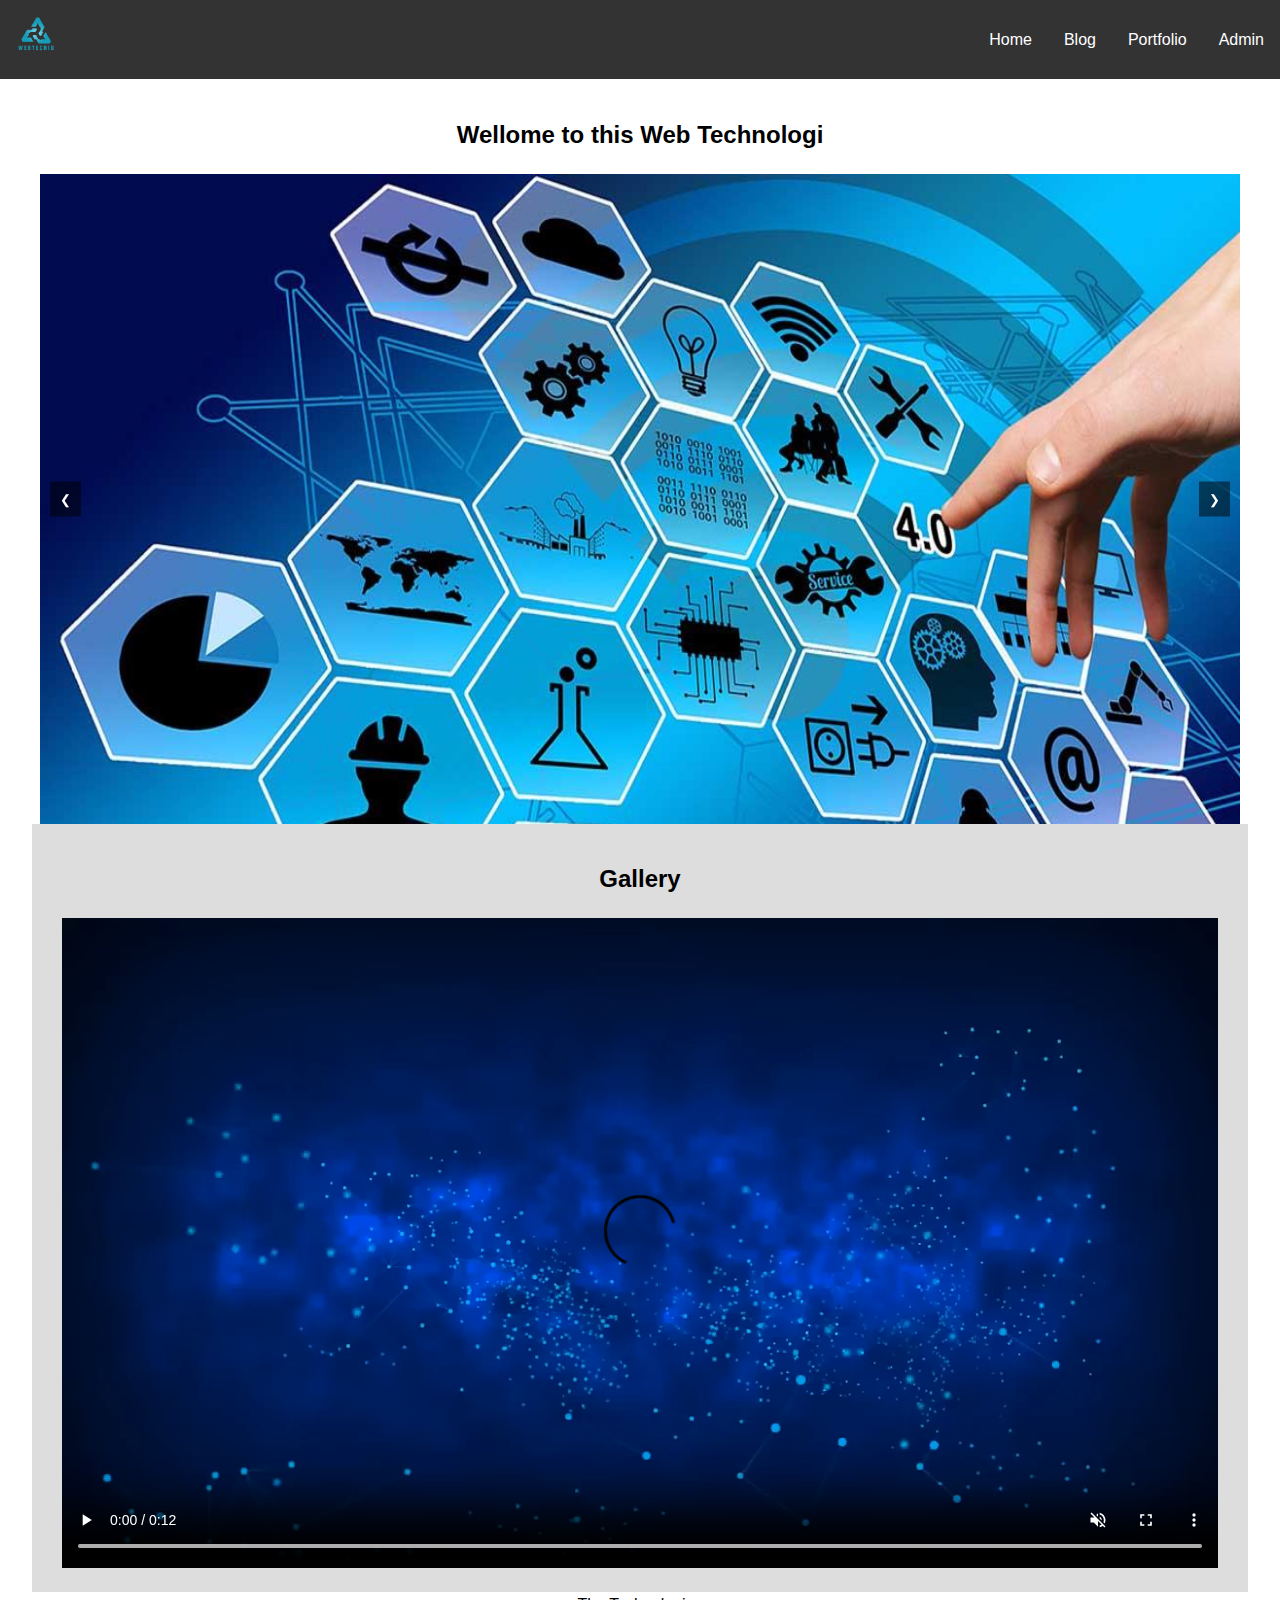
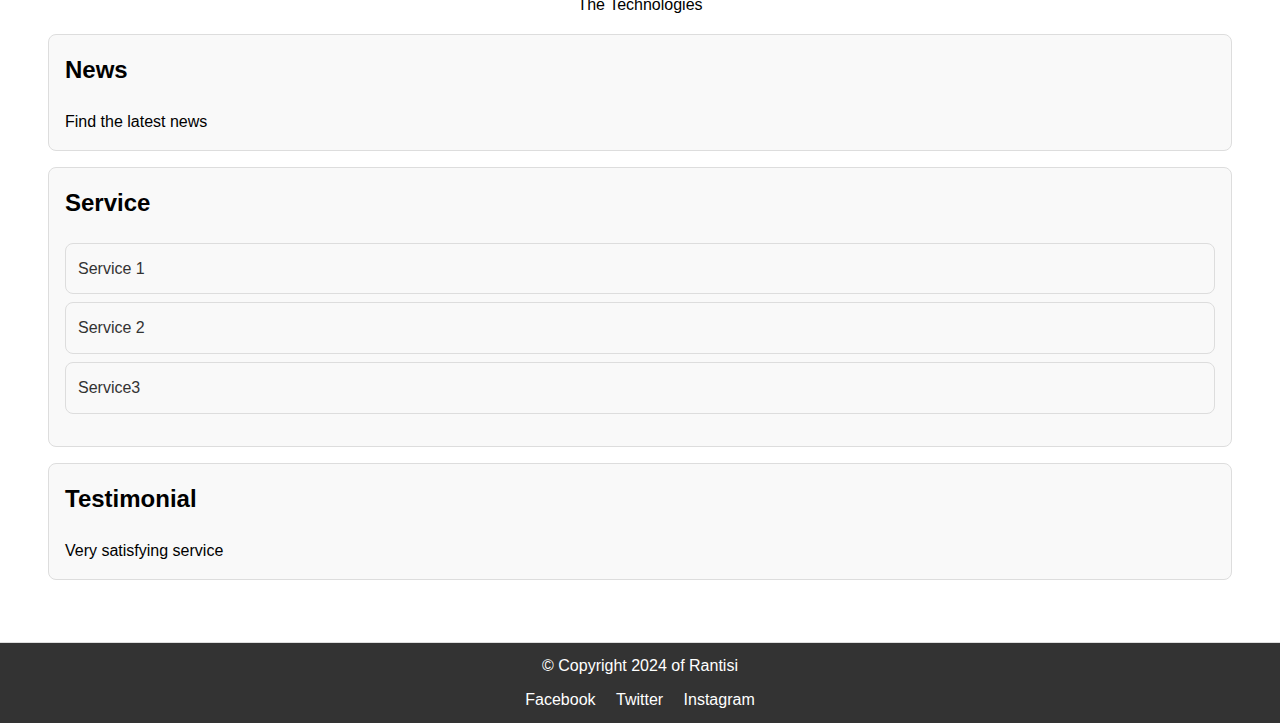
<file: index.html>
<!DOCTYPE html>
<html lang="id">
<head>
    <meta charset="UTF-8">
    <meta name="viewport" content="width=device-width, initial-scale=1.0">
    <title>Landing Page</title>
    <link rel="stylesheet" href="css/styles.css">
</head>
<body>
    <header>
        <div class="logo">
            <img src="images/logo.png" alt="TechId" style="width: 40px;">
        </div>
        <nav>
            <ul>
                <li><a href="index.html">Home</a></li>
                <li><a href="blog.html">Blog</a></li>
                <li><a href="portfolio.html">Portfolio</a></li>
                <li><a href="admin-dashboard.html">Admin</a></li>
            </ul>
        </nav>
    </header>
    <main>
        <h2 style="text-align: center;">Wellome to this Web Technologi</h2>
        <div class="slider-container">
            <button class="prev button">&#10094;</button>
            <div class="slider">
                <img src="images/slider1.jpeg" class="slider-image" alt="slider 1">
                <img src="images/slider2.jpg" class="slider-image" alt="slider 2">
                <img src="images/slider3.jpg" class="slider-image" alt="slider 3">
            </div>
            <button class="next button">&#10095;</button>
        </div>

        <section id="gallery">
            <h2>Gallery</h2>
            <div class="gallery-container">
                <video controls autoplay muted loop>
                    <source src="videos/video1.mp4" type="video/mp4">
                </video>
            </div>
        </section>

        <section class="about" style="text-align: center;">
            <p>The Technologies</p>
        </section>

        <section class="section-layout">
            <div class="section-item" id="berita">
                <h2>News</h2>
                <p>Find the latest news</p>
            </div>

            <div class="section-item" id="layanan">
                <h2>Service</h2>
                <ul class="service-list">
                    <li>Service 1</li>
                    <li>Service 2</li>
                    <li>Service3</li>
                </ul>
            </div>

            <div class="section-item" id="testimonial">
                <h2>Testimonial</h2>
                <p>Very satisfying service</p>
            </div>
        </section>
    </main>

    <footer>
        <p>&copy; Copyright 2024 of Rantisi</p>
        <div class="social-icons">
            <a href="#">Facebook</a>
            <a href="#">Twitter</a>
            <a href="#">Instagram</a>
        </div>
    </footer>
    <script src="js/script.js"></script>
</body>
</html>
</file>
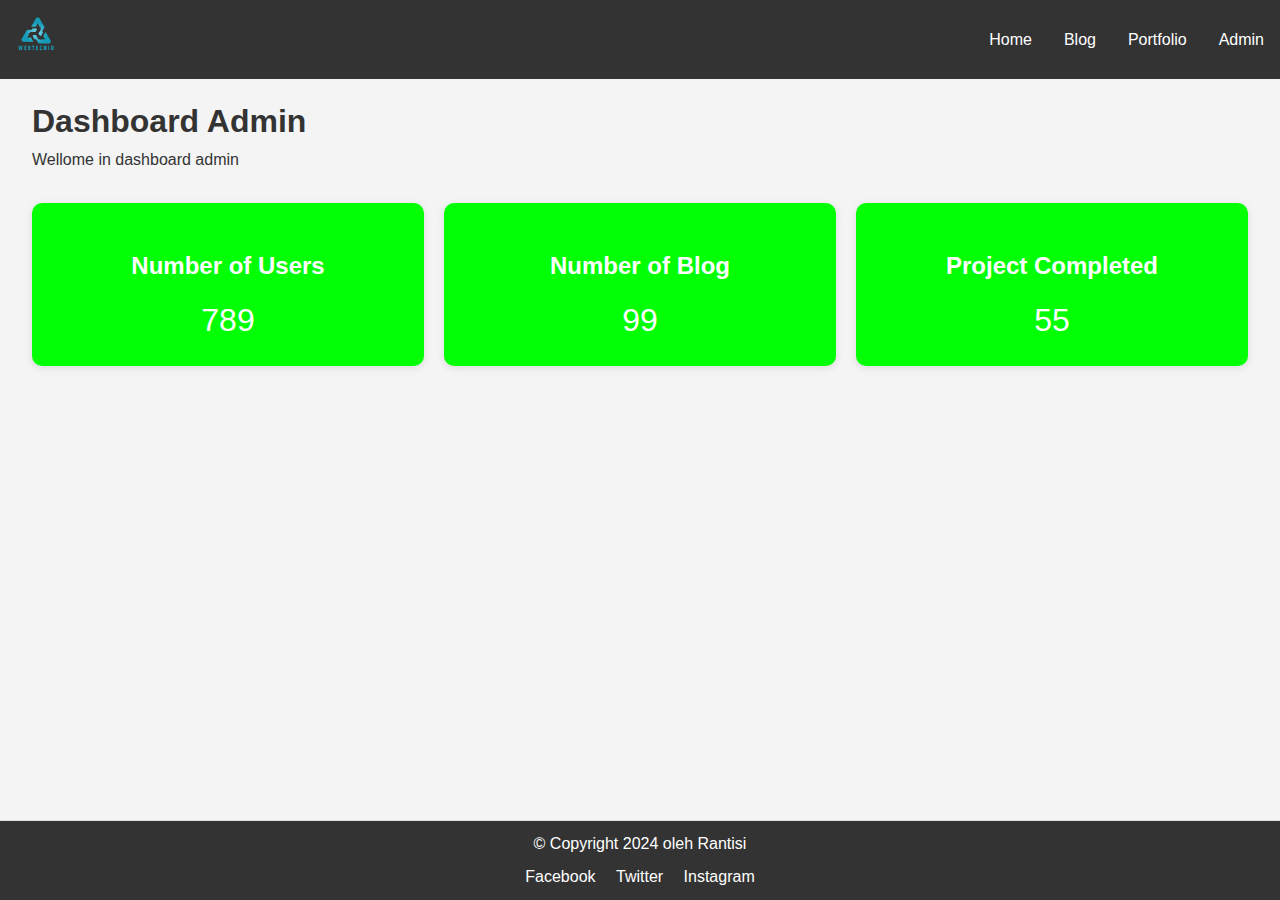
<file: admin-dashboard.html>
<!DOCTYPE html>
<html lang="id">

<head>
    <meta charset="UTF-8">
    <meta name="viewport" content="width=device-width, initial-scale=1.0">
    <title>Admin Dashboard</title>
    <link rel="stylesheet" href="css/styles.css">
    <style>
        body {
    font-family: Arial, sans-serif;
    margin: 0;
    padding: 0;
    background-color: #f4f4f4;
    color: #333;
}
   </style>
</head>

<body>
    <header>
        <div class="logo">
            <img src="images/logo.png" alt="TechId" style="width: 40px;">
        </div>
        <nav>
            <ul>
                <li><a href="index.html">Home</a></li>
                <li><a href="blog.html">Blog</a></li>
                <li><a href="portfolio.html">Portfolio</a></li>
                <li><a href="admin-dashboard.html">Admin</a></li>
            </ul>
        </nav>
    </header>


        <main class="admin-content">
            <h1>Dashboard Admin</h1>
            <p>Wellome in dashboard admin</p>

            <div class="admin-stats">
                <div class="stat-item">
                    <h3>Number of Users</h3>
                    <p>789</p>
                </div>
                <div class="stat-item">
                    <h3>Number of Blog</h3>
                    <p>99</p>
                </div>
                <div class="stat-item">
                    <h3>Project Completed</h3>
                    <p>55</p>
                </div>
            </div>
        </main>
    </div>
    <footer>
        <p>&copy; Copyright 2024 oleh Rantisi</p>
        <div class="social-icons">
            <a href="#">Facebook</a>
            <a href="#">Twitter</a>
            <a href="#">Instagram</a>
        </div>
    </footer>

    <script src="js/script.js"></script>
</body>

</html>
</file>
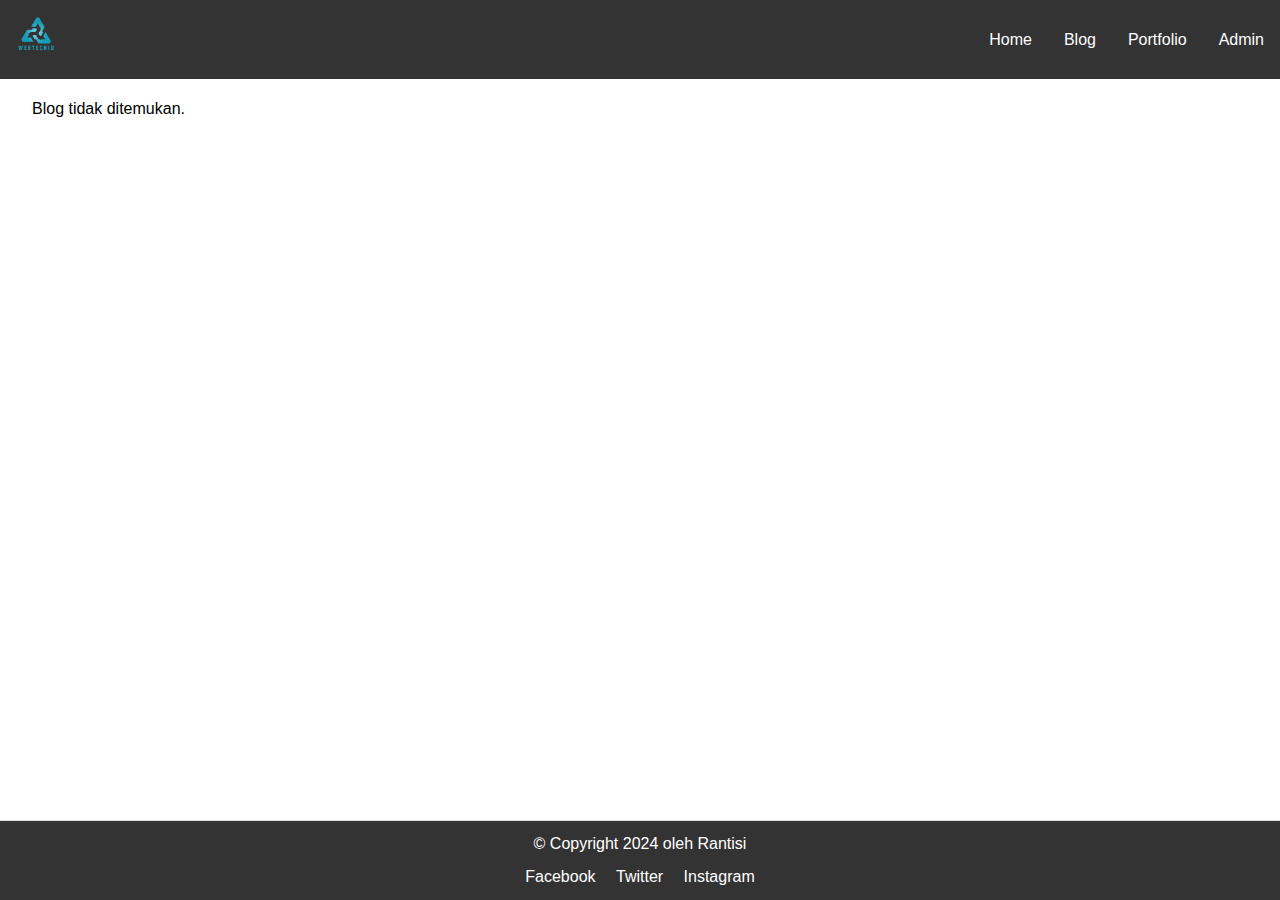
<file: blog-detail.html>
<!DOCTYPE html>
<html lang="id">
<head>
    <meta charset="UTF-8">
    <meta name="viewport" content="width=device-width, initial-scale=1.0">
    <title>Detail Blog</title>
    <link rel="stylesheet" href="css/styles.css">
</head>
<body>
    <header>
        <div class="logo">
            <img src="images/logo.png" alt="TechId" style="width: 40px;">
        </div>
        <nav>
            <ul>
                <li><a href="index.html">Home</a></li>
                <li><a href="blog.html">Blog</a></li>
                <li><a href="portfolio.html">Portfolio</a></li>
                <li><a href="admin-dashboard.html">Admin</a></li>
            </ul>
        </nav>
    </header>

    <main>
        <section class="blog-detail" id="blog-detail">
            <!-- Detail blog akan dimuat di sini -->
        </section>
    </main>

    <footer>
        <p>&copy; Copyright 2024 oleh Rantisi</p>
        <div class="social-icons">
            <a href="#">Facebook</a>
            <a href="#">Twitter</a>
            <a href="#">Instagram</a>
        </div>
    </footer>


    <script>
    document.addEventListener('DOMContentLoaded', () => {
        const urlParams = new URLSearchParams(window.location.search);
        const blogId = urlParams.get('id');
    
        fetch('db/db.json')
            .then(response => response.json())
            .then(data => {
                const blog = data.find(b => b.id === blogId);
                if (blog) {
                    const blogDetail = document.getElementById('blog-detail');
                    blogDetail.innerHTML = `
                        <img src="${blog.image}" alt="${blog.title}">
                        <h1>${blog.title}</h1>
                        <p>${blog.content}</p>
                        <p>${blog.author} | ${blog.date} | <span>${blog.views}</span> | <span>${blog.comments}</span></p>
                    `;
                } else {
                    document.getElementById('blog-detail').innerHTML = '<p>Blog tidak ditemukan.</p>';
                }
            });
    });
    
    </script>
</body>
</html>
</file>
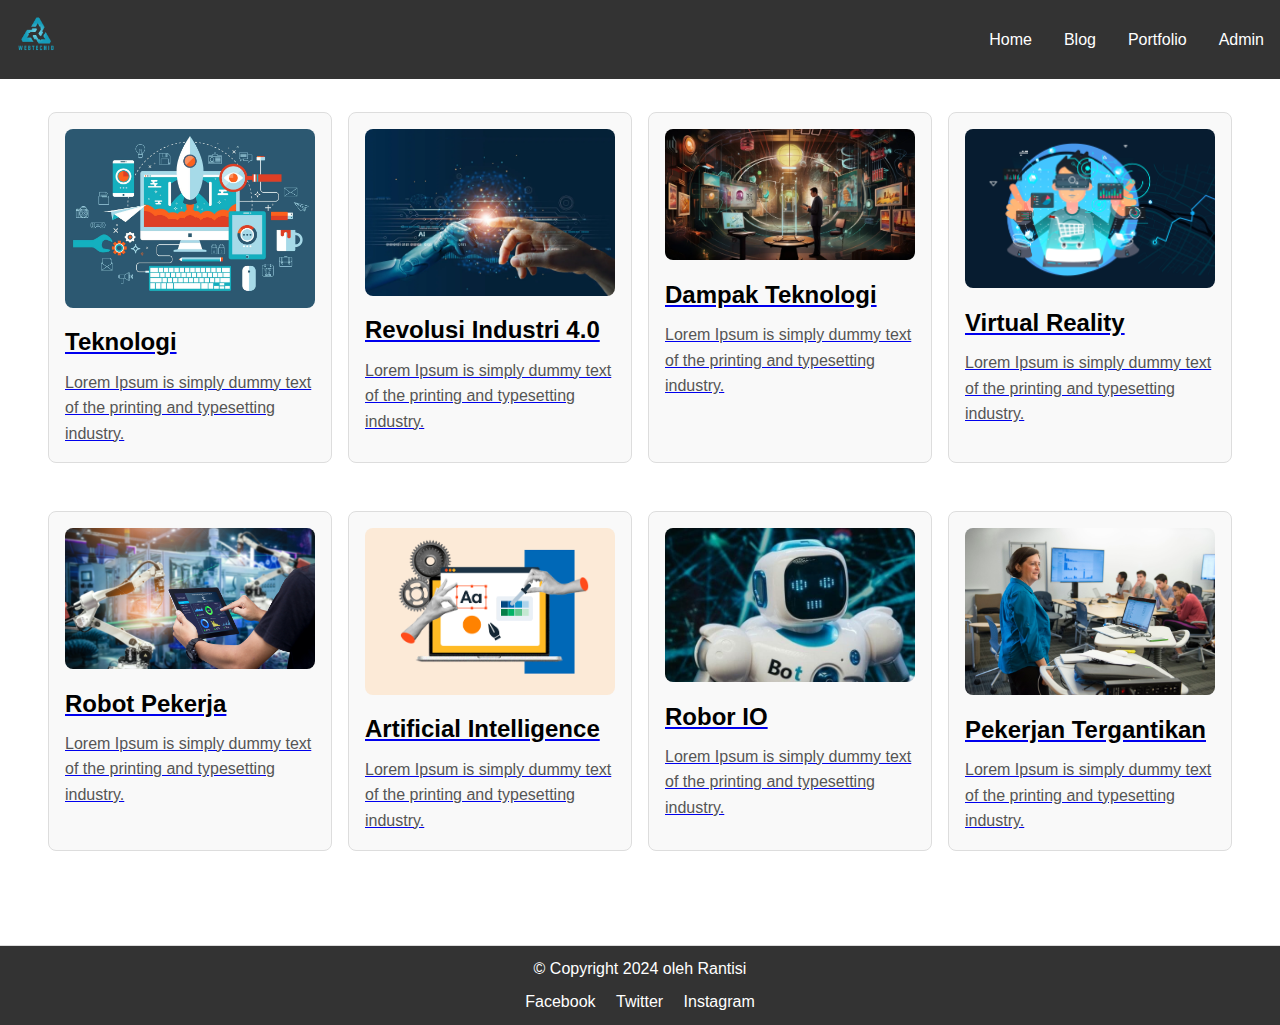
<file: blog.html>
<!DOCTYPE html>
<html lang="id">
<head>
    <meta charset="UTF-8">
    <meta name="viewport" content="width=device-width, initial-scale=1.0">
    <title>Blog</title>
    <link rel="stylesheet" href="css/styles.css">
     <style>


     </style>
</head>
<body>
    <header>
        <div class="logo">
            <img src="images/logo.png" alt="TechId" style="width: 40px;">
        </div>
        <nav>
            <ul>
                <li><a href="index.html">Home</a></li>
                <li><a href="blog.html">Blog</a></li>
                <li><a href="portfolio.html">Portfolio</a></li>
                <li><a href="admin-dashboard.html">Admin</a></li>
            </ul>
        </nav>
    </header>

    <main>
        <section class="blog-list" id="blog-list">

        </section>
    </main>

    <footer>
        <p>&copy; Copyright 2024 oleh Rantisi</p>
        <div class="social-icons">
            <a href="#">Facebook</a>
            <a href="#">Twitter</a>
            <a href="#">Instagram</a>
        </div>
    </footer>
    <script>
       document.addEventListener('DOMContentLoaded', () => {
    fetch('db/db.json')
        .then(response => response.json())
        .then(data => {
            const blogList = document.getElementById('blog-list');
            data.forEach(blog => {
                const article = document.createElement('article');
                article.setAttribute('data-id', blog.id);
                article.classList.add('blog-item');
                article.innerHTML = `
                    <a href="blog-detail.html?id=${blog.id}">
                        <img src="${blog.image}" alt="${blog.title}">
                        <h2>${blog.title}</h2>
                        <p>${blog.description}</p>
                    </a>
                `;
                blogList.appendChild(article);
            });
        });
});
    </script>
</body>
</html>
</file>
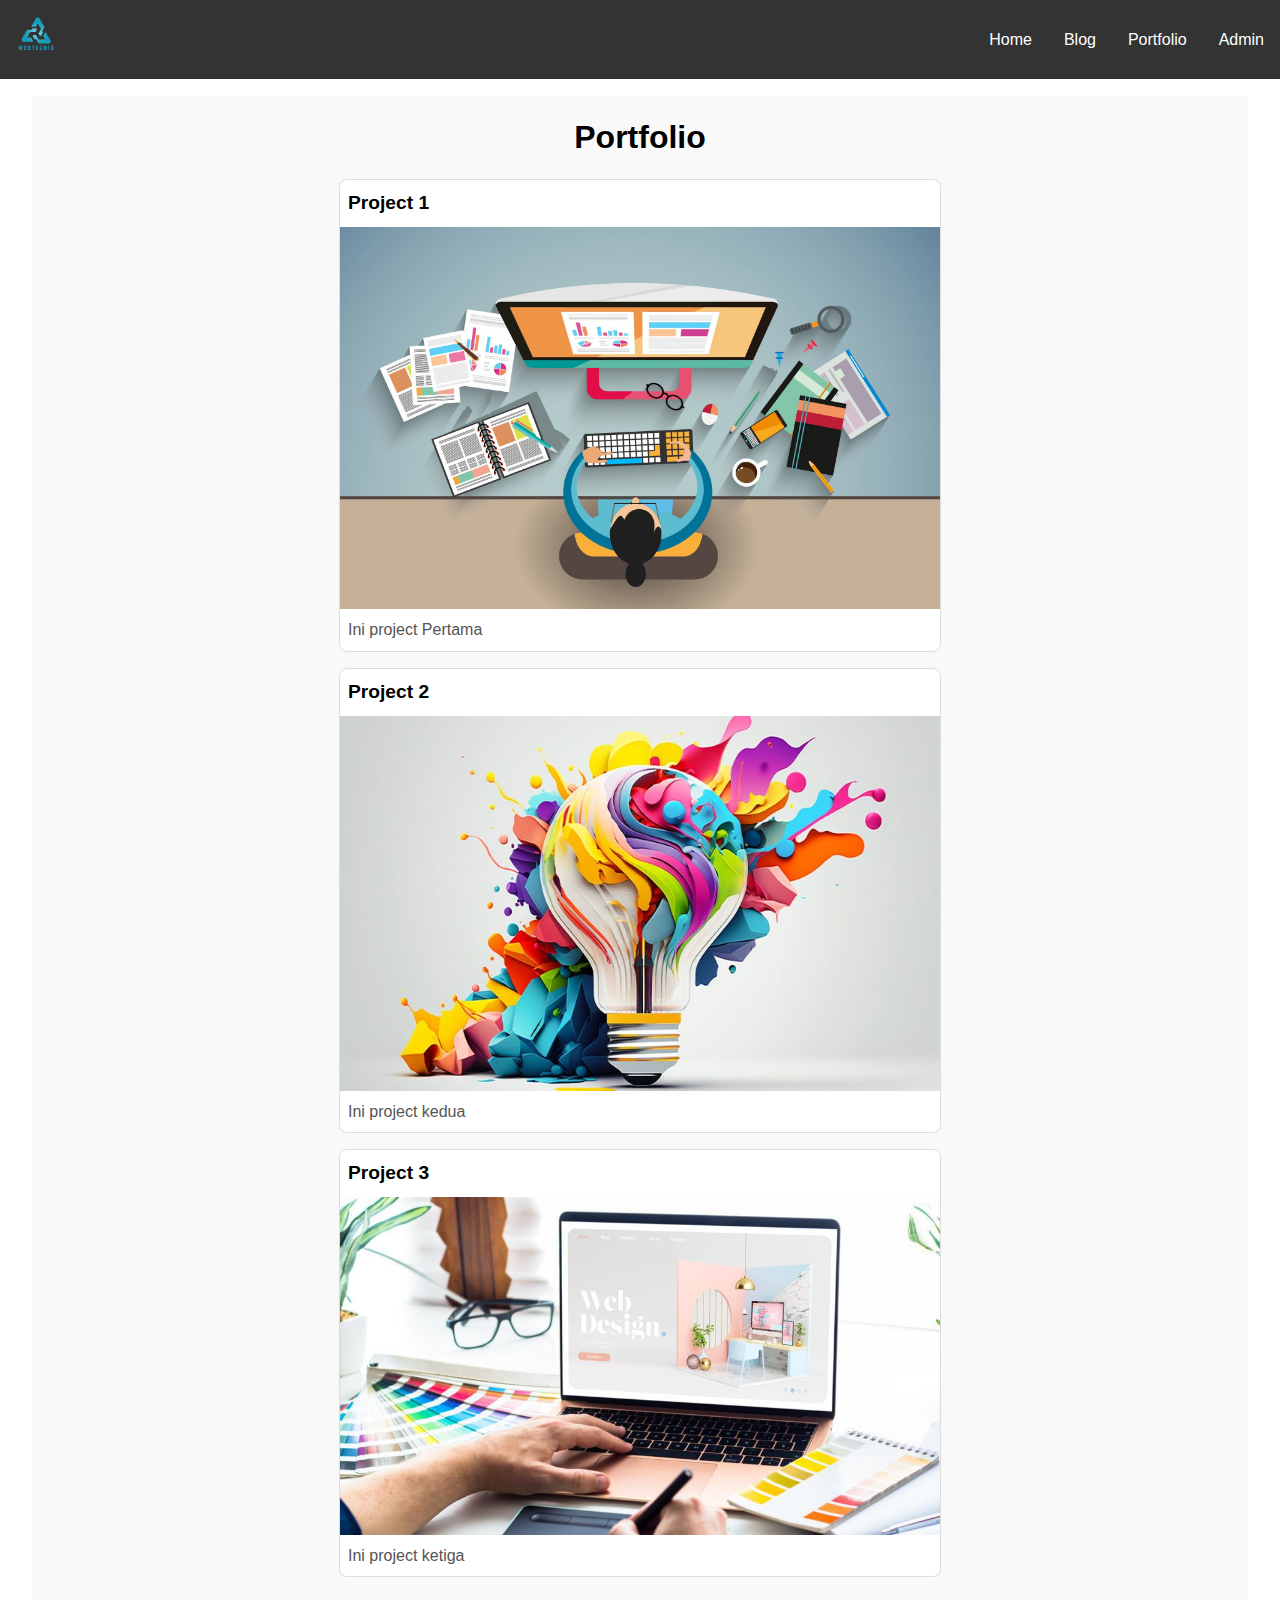
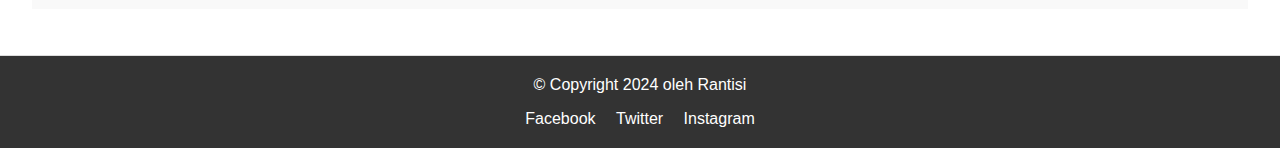
<file: portfolio.html>
<!DOCTYPE html>
<html lang="id">
<head>
    <meta charset="UTF-8">
    <meta name="viewport" content="width=device-width, initial-scale=1.0">
    <title>Portfolio</title>
    <link rel="stylesheet" href="css/styles.css">
    <style>
        /* Reset default browser styling */
        body, h1, p {
            margin: 0;
            padding: 0;
        }

        /* Umum */
        body {
            font-family: Arial, sans-serif;
            line-height: 1.6;
        }

        header {
            display: flex;
            justify-content: space-between;
            align-items: center;
            padding: 1rem;
            background: #333;
            color: #fff;
        }

        header .logo img {
            width: 40px;
        }

        header nav ul {
            list-style: none;
            display: flex;
            gap: 1rem;
        }

        header nav a {
            color: #fff;
            text-decoration: none;
        }

        .portfolio-container {
            padding: 1rem;
            background: #f9f9f9;
        }

        .portfolio-container h1 {
            margin-bottom: 1rem;
            text-align: center;
        }

        .portfolio-item {
            background: #fff;
            border: 1px solid #ddd;
            border-radius: 8px;
            overflow: hidden;
            margin-bottom: 1rem;
            transition: transform 0.2s;
            max-width: 600px;
            margin-left: auto;
            margin-right: auto;
        }

        .portfolio-item:hover {
            transform: scale(1.05);
        }

        .portfolio-item img {
            width: 100%;
            height: auto;
            display: block;
        }

        .portfolio-item h2 {
            margin: 0.5rem;
            font-size: 1.2rem;
        }

        .portfolio-item p {
            margin: 0.5rem;
            font-size: 1rem;
            color: #555;
        }

        footer {
            text-align: center;
            padding: 1rem;
            background: #333;
            color: #fff;
        }

        .social-icons a {
            margin: 0 0.5rem;
            color: #fff;
            text-decoration: none;
        }
    </style>
</head>
<body>
    <header>
        <div class="logo">
            <img src="images/logo.png" alt="TechId">
        </div>
        <nav>
            <ul>
                <li><a href="index.html">Home</a></li>
                <li><a href="blog.html">Blog</a></li>
                <li><a href="portfolio.html">Portfolio</a></li>
                <li><a href="admin-dashboard.html">Admin</a></li>
            </ul>
        </nav>
    </header>

    <main>
        <section class="portfolio-container">
            <h1>Portfolio</h1>
            <div class="portfolio-item">
                <h2>Project 1</h2>
                <img src="images/image10.jpg" alt="Project 1">
                <p>Ini project Pertama</p>
            </div>
            <div class="portfolio-item">
                <h2>Project 2</h2>
                <img src="images/image11.jpg" alt="Project 2">
                <p>Ini project kedua</p>
            </div>
            <div class="portfolio-item">
                <h2>Project 3</h2>
                <img src="images/image12.jpg" alt="Project 3">
                <p>Ini project ketiga</p>
            </div>
        </section>
    </main>

    <footer>
        <p>&copy; Copyright 2024 oleh Rantisi</p>
        <div class="social-icons">
            <a href="#">Facebook</a>
            <a href="#">Twitter</a>
            <a href="#">Instagram</a>
        </div>
    </footer>
</body>
</html>
</file>
<file: css/styles.css>
body {
    font-family: Arial, sans-serif;
    margin: 0;
    padding: 0;
    box-sizing: border-box;
    display: flex;
    flex-direction: column;
    min-height: 100vh;
}


header {
    display: flex;
    justify-content: space-between;
    align-items: center;
    background: #333;
    color: #fff;
    padding: 1rem 2rem;
    width: 100%;
    position: fixed;
    top: 0;
    left: 0;
    right: 0;
    z-index: 1000;
    box-sizing: border-box;
}

header .logo {
    font-size: 1.5rem;
}

header nav {
    flex: 1;
}

header nav ul {
    list-style: none;
    margin: 0;
    padding: 0;
    display: flex;
    justify-content: flex-end; 
}

header nav ul li {
    margin-left: 1rem;
}

header nav ul li a {
    color: #fff;
    text-decoration: none;
}

header nav ul li a:hover {
    text-decoration: underline;
}


main {
    margin-top: 80px; 
    padding: 1rem 2rem;
    flex: 1; 
}

/* Slider Styles */
.slider-container {
    position: relative;
    width: 100%;
    max-width: 1200px;
    margin: auto;
    overflow: hidden;
    max-height: 650px;
}

.slider {
    display: flex;
    transition: transform 0.5s ease-in-out;
}

.slider-image {
    min-width: 100%;
    transition: transform 0.5s ease-in-out;
}

.button {
    position: absolute;
    top: 50%;
    transform: translateY(-50%);
    background-color: rgba(0, 0, 0, 0.5);
    color: white;
    border: none;
    padding: 10px;
    cursor: pointer;
    z-index: 1000;
}

.prev {
    left: 10px;
}

.next {
    right: 10px;
}


#gallery {
    background: #ddd;
    padding: 1rem;
    text-align: center;
}

#gallery video {
    max-width: 100%;
    height: auto;
    max-height: 650px;
}



.section-layout {
    display: grid;
    gap: 1rem;
    padding: 1rem;
}
.section-item {
    flex: 1;
    background: #f9f9f9;
    border: 1px solid #ddd;
    border-radius: 8px;
    padding: 1rem;
    min-width: 250px;
    box-sizing: border-box;
}

.section-item h2 {
    margin-top: 0;
}

.about p {
    margin: 0;
}
.service-list {
    list-style-type: none;
    padding: 0;
}

.service-list li {
    padding: 0.75rem;
    margin-bottom: 0.5rem;
    border: 1px solid #ddd;
    border-radius: 8px;
    background: #f9f9f9;
    color: #333;
}

.service-list li strong {
    color: #000;
}


#pencarian {
    padding: 1rem;
    text-align: center;
}

#pencarian input[type="text"] {
    padding: 0.5rem;
    margin-right: 0.5rem;
    width: 100%;
}

#pencarian button {
    padding: 0.5rem;
}

/* Footer */
footer {
    background: #333;
    color: #fff;
    padding: 1rem;
    text-align: center;
    width: 100%;
    margin-top: auto;
    box-sizing: border-box;
}

footer .social-icons {
    margin-top: 0.5rem;
}

footer .social-icons a {
    color: #fff;
    text-decoration: none;
    margin: 0 0.5rem;
}

footer .social-icons a:hover {
    text-decoration: underline;
}

.blog-list {
    padding: 2rem;
}

.blog-list article {
    margin-bottom: 2rem;
}

.blog-list img {
    max-width: 100%;
}

.categories, .popular-posts, .tag-cloud {
    padding: 2rem;
}


.portfolio-filter {
    padding: 2rem;
}

.portfolio-list {
    padding: 2rem;
}

.portfolio-list article {
    margin-bottom: 2rem;
}

.portfolio-list img {
    max-width: 100%;
}

.modal {
    display: none;
    position: fixed;
    top: 0;
    left: 0;
    right: 0;
    bottom: 0;
    background: rgba(0, 0, 0, 0.5);
    align-items: center;
    justify-content: center;
}

.modal-content {
    background: #fff;
    padding: 2rem;
    border-radius: 5px;
    width: 80%;
    max-width: 600px;
}

.close-button {
    position: absolute;
    top: 10px;
    right: 10px;
    cursor: pointer;
}

.container {
    width: 100%;
    max-width: 1200px;
    margin: -19px auto;
    color: black;
}

.admin-container {
    display: flex;
    margin-top: 20px;
}

.admin-sidebar {
    width: 250px;
    background-color: #333;
    color: #fff;
    padding: 20px;
    height: 100vh;
    position: sticky;
    top: 0;
}

.admin-sidebar ul {
    list-style: none;
    padding: 0;
    margin: 0;
}

.admin-sidebar ul li {
    margin-bottom: 15px;
}

.admin-sidebar ul li a {
    text-decoration: none;
    color: #fff;
    display: block;
    padding: 10px 15px;
    border-radius: 5px;
    transition: background-color 0.3s;
}

.admin-sidebar ul li a:hover,
.admin-sidebar ul li a.active {
    background-color: #1649a0;
}


.admin-stats {
    display: flex;
    justify-content: space-between;
    margin-top: 30px;
}

.stat-item {
    background-color: #02ff06;
    color: #fff;
    padding: 20px;
    border-radius: 10px;
    text-align: center;
    flex: 1;
    margin-right: 20px;
    box-shadow: 0 2px 8px rgba(0, 0, 0, 0.1);
    transition: transform 0.3s ease-in-out;
}

.stat-item:last-child {
    margin-right: 0;
}

.stat-item:hover {
    transform: translateY(-5px);
}

.stat-item h3 {
    font-size: 1.5em;
    margin-bottom: 10px;
}

.stat-item p {
    font-size: 2em;
    margin: 0;
}

footer {
    background-color: #333;
    padding: 10px 0;
    color: #fff;
    text-align: center;
    margin-top: 30px;
    border-top: 1px solid #ddd;
}

footer p {
    color: #fff;
}

@media (max-width: 768px) {
    header {
        flex-direction: column;
        padding: 1rem;
    }

    header nav ul {
        flex-direction: column;
        align-items: flex-start;
    }

    header nav ul li {
        margin: 0.5rem 0;
    }

    .button {
        font-size: 1.5rem; 
    }
}

@media (max-width: 480px) {
    #pencarian input[type="text"] {
        width: calc(100% - 110px); 
    }

    #pencarian button {
        width: 100%;
    }

    .slider-container {
        max-width: 100%;
    }

    .about, #gallery, #berita, #layanan, #portofolio, #testimonial {
        padding: 1rem;
    }
}

body, h1, p {
    margin: 0;
    padding: 0;
}

body, h1, p {
            margin: 0;
            padding: 0;
        }

        body {
            font-family: Arial, sans-serif;
            line-height: 1.6;
        }

        header {
            display: flex;
            justify-content: space-between;
            align-items: center;
            padding: 1rem;
            background: #333;
            color: #fff;
        }

        header .logo {
            font-size: 1.5rem;
        }

        header nav ul {
            list-style: none;
            display: flex;
            gap: 1rem;
        }

        header nav a {
            color: #f0f0f0;
            text-decoration: none;
        }

        header nav a:hover {
            color: #ff6f61; 
        }

        .blog-list {
            display: grid;
            grid-template-columns: 1fr;
            gap: 1rem;
            padding: 1rem;
        }

        .blog-item {
            border: 1px solid #ddd;
            padding: 1rem;
            background: #f9f9f9;
            border-radius: 8px;
            transition: transform 0.2s, background-color 0.2s;
        }

        .blog-item:hover {
            transform: scale(1.05);
            background-color: #e2e2e2; 
        }

        .blog-item img {
            max-width: 100%;
            height: auto;
            border-radius: 8px;
        }

        .blog-item h2 {
            font-size: 1.5rem;
            margin: 0.5rem 0;
            color: #000000; 
            text-decoration: none; 
        }

        .blog-item p {
            font-size: 1rem;
            color: #555;
            text-decoration: none;
        }

        @media (min-width: 1024px) {
            .blog-list {
                grid-template-columns: repeat(4, 1fr);
            }
        }

        @media (min-width: 768px) and (max-width: 1023px) {
            .blog-list {
                grid-template-columns: repeat(2, 1fr);
            }
        }

        @media (max-width: 767px) {
            .blog-list {
                grid-template-columns: 1fr;
            }
        }
</file>
